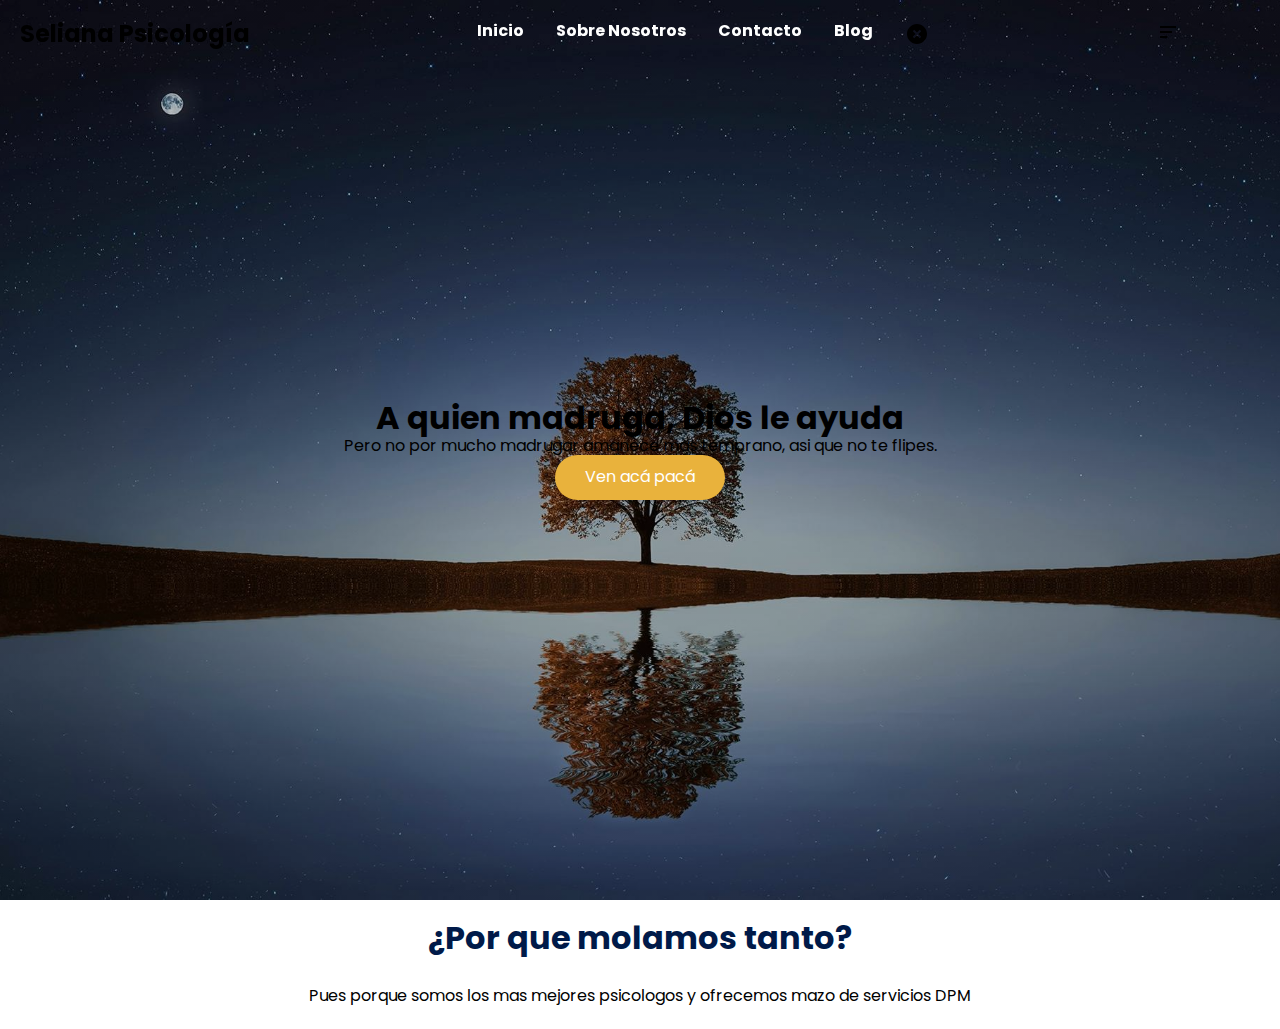
<file: Backups/index - backup.html>
<!DOCTYPE html>
<html lang="es">

<head>
    <meta charset="UTF-8">
    <meta name="viewport" content="width=device-width, initial-scale=1.0">
    <title>Seliana Psico</title>
    <link rel="shortcut icon" href="/images/imagenPequeña.png" type="image/x-icon">
    <link rel="stylesheet" href="/css/normalize.css">
    <link rel="stylesheet" href="/css/estilos.css">

</head>

<body>
    <header class="hero">
        <nav class="nav container">
            <div class="nav__logo">
                <h2 class="nav__title">Seliana Psicología</h2>
            </div>
            <ul class="nav__link nav__link--menu">
                <li class="nav__items">
                    <a href="#" class="nav__links">Inicio</a>
                </li>
                <li class="nav__items">
                    <a href="#" class="nav__links">Sobre Nosotros</a>
                </li>
                <li class="nav__items">
                    <a href="#" class="nav__links">Contacto</a>
                </li>
                <li class="nav__items">
                    <a href="#" class="nav__links">Blog</a>
                </li>

                <img src="/images/xCircle.svg" alt="Simbolo de cerrar representado por una x" class="nav__close">
            </ul>

            <div class="nav__menu">
                <img src="/images/menuAltLeft.svg" alt="Simbolo de menu representado por 3 lineas" class="nav__img">
            </div>

        </nav>
        <section class="hero__container container">
            <h1 class="hero__title">A quien madruga, Dios le ayuda</h1>
            <p class="hero__paragraph">Pero no por mucho madrugar amanece mas temprano, asi que no te flipes.</p>
            <a href="#" class="cta">Ven acá pacá</a>
        </section>
    </header>

    <main>
        <section class="container about">
            <h2 class="subtitle">¿Por que molamos tanto?</h2>
            <p class="about__paragraph">Pues porque somos los mas mejores psicologos y ofrecemos mazo de servicios DPM</p>
        </section>
    </main>
</body>

</html>
</file>
<file: css/estilos.css>
@import url('https://fonts.googleapis.com/css2?family=Poppins:wght@300;400;600;700&display=swap');

:root {
    --padding-container: 100px 0;
    --color-title: #001A49;
}


body {
    font-family: "Poppins", sans-serif;
}

.container {
    width: 90%;
    max-width: 1200px;
    margin: 0 auto;
    overflow: hidden;
    padding: var(--padding-container);
}

/*Header*/
header {
    position: relative;
    /* Para el contexto de posicionamiento */
    display: flex;
    align-items: center;
    justify-content: center;
    text-align: center;
    width: 100%;
    height: 100vh;
    /* Asegura que el header ocupe toda la altura de la pantalla */
    background-image: linear-gradient(180deg, #00000036 0%, #0000004f 100%), url(../images/naturaArbol.jpg);
    background-size: cover;
    background-position: center;
}



.nav {
    position: fixed;
    top: 0;
    left: 0;
    width: 100%;
    display: flex;
    align-items: center;
    justify-content: space-between;
    padding: 25px;
    transition: all 0.5s ease;
    z-index: 10;
}

.nav.active {
    background: #fff;
    padding: 15px;
    z-index: 10;
    box-shadow: 0 2px 5px rgba(0, 0, 0, 0.1);
    /* Ajusta estos valores según sea necesario */

}

.logo {
    z-index: 10;
}

.nav.active .logo,
.nav.active a {
    color: #000;
}

.nav.active .menu-btn {
    color: #000;
}

.nav.active a:hover {
    background: #000;
    color: #fff;
}

.logo {
    font-size: 25px;
    color: #fff;
    font-weight: 100;
}

.menu {
    display: flex;
}

.menu li {
    list-style: none;
    margin: 10px;
}

.menu li a {
    color: #fff;
    text-decoration: none;
    font-weight: bold;
    transition: all 0.5s ease;
}

.menu li a:hover {
    padding: 5px 10px;
    background: #fff;
    color: #000;
    border-radius: 15px;
}

.menu-btn {
    color: white;
    font-size: 20px;
    display: none;
    cursor: pointer;
}

/*Texto del encabezado*/

.header-text {
    display: flex;
    flex-direction: column;
    align-items: center;
    padding: 20px;
    font-size: 18px;
    color: #ffffff;
}

.header__title {
    font-size: 3rem;
    margin-bottom: 20px;
}

.header__paragraph {
    margin-bottom: 70px;
}

.cta {
    display: inline-block;
    background-color: #e9b23c;
    justify-self: center;
    color: #fff;
    text-decoration: none;
    padding: 13px 30px;
    border-radius: 32px;
}

/*About*/
.about {
    text-align: center;
}

.subtitle {
    color: var(--color-title);
    font-size: 2rem;
    margin-bottom: 25px;
}

.about__paragraph {
    line-height: 1.7;
}

.about__main {
    padding-top: 80px;
    display: grid;
    width: 90%;
    margin: 0 auto;
    gap: 1em;
    overflow: hidden;
    grid-template-columns: repeat(auto-fit, minmax(260px, auto));
    /*Adaptabilidad de las columnas automática, si cambias el 260 cambia el ancho de about__icons*/
}

.about__icons {
    display: grid;
    gap: 1em;
    justify-items: center;
    width: 260px;
    overflow: hidden;
    margin: 0 auto;
}

.about__icons a {
    background-color: #3c4de9;
    /*Para cambiar el color del botón aquí*/
}

.about__icon {
    width: 40px;
}



/*Knowledge*/

.knowledge {
    background-color: #e5e5f7;
    opacity: 0.8;
    background: radial-gradient(circle, transparent 20%, #e5e5f7 20%, #e5e5f7 80%, transparent 80%, transparent), radial-gradient(circle, transparent 20%, #e5e5f7 20%, #e5e5f7 80%, transparent 80%, transparent) 25px 25px, linear-gradient(#e6f7fa 2px, transparent 2px) 0 -1px, linear-gradient(90deg, #e6f7fa 2px, #e5e5f7 2px) -1px 0;
    background-size: 50px 50px, 50px 50px, 25px 25px, 25px 25px;
    overflow: hidden;
}

.knowledge__container {
    display: grid;
    grid-template-columns: 1fr 1fr;
    /*Esto reparte el espacio equitativamente*/
    gap: 1em;
    align-items: center;
}

.cta_knowledge {
    background-color: #3c4de9;
    /*Para cambiar el color del botón aquí*/
}

.knowledge__paragraph {
    line-height: 1.7;
    margin-bottom: 15px;
}

.knowledge__subtitle {
    line-height: 1.7;
    margin-bottom: 15px;
}

.knowledge__picture {
    max-width: 500px;
}

.knowledge__img {
    width: 100%;
    display: block;
    border-radius: 35px;
}


/*Contenedor de precios*/

.price {
    text-align: center;
}

.price__table {
    padding-top: 60px;
    display: flex;
    flex-wrap: wrap;
    gap: 2.5em;
    justify-content: space-evenly;
    align-items: center;
}

.price__element {
    background-color: #e5e5f7;
    text-align: center;
    border-radius: 10px;
    width: 330px;
    padding: 40px;
    --color-plan: #696871;
    --color-price: #1D293F;
    --bg-cta: #fff;
    --color-items: #696871;
}

.price__element--best {
    width: 370px;
    padding: 60px 40px;
    background-color: #FF7143;
    --color-plan: rgb(255 255 255 / 75%);
    --color-price: #fff;
    --bg-cta: #9F3919;
    --color-cta: #fff;
    --color-items: #fff;
}

.price__name {
    color: var(--color-plan);
    margin-bottom: 15px;
    font-weight: 300;
}

.price__price {
    font-size: 2.5rem;
    color: var(--color-price);
}

.price__items {
    margin-top: 35px;
    display: grid;
    gap: 1em;
    font-weight: 300;
    font-size: 1.2rem;
    margin-bottom: 50px;
    color: var(--color-items);
}

.price__cta {
    display: block;
    padding: 20px 0;
    border-radius: 10px;
    text-decoration: none;
    background-color: var(--bg-cta);
    font-weight: 600;
    color: var(--color-cta);
    box-shadow: 0 0 1px rgba(0, 0, 0, .5);
}

/*Testimony*/

.testimony {
    background-color: #e5e5f7;
}

.testimony__container {
    display: grid;
    grid-template-columns: 50px 1fr 50px;
    gap: 1em;
    align-items: center;
}

.testimony__body {
    display: grid;
    grid-template-columns: 1fr max-content;
    justify-content: space-between;
    align-items: center;
    gap: 2em;
    grid-column: 2/3;
    grid-row: 1/2;
    opacity: 0;
    pointer-events: none;
}

.testimony__body--show {
    pointer-events: unset;
    opacity: 1;
    transition: opacity 1.5s ease-in-out;
}

.testimony__img {
    width: 250px;
    height: 250px;
    border-radius: 50%;
    object-fit: cover;
    object-position: 50% 30%;
}

.testimony__texts {
    max-width: 700px;
}

.testimony__course {
    background-color: royalblue;
    color: #fff;
    display: inline-block;
    padding: 5px;
}

.testimony__arrow {
    width: 90%;
    cursor: pointer;
}

/*Questions*/
.questions {
    text-align: center;
    background: #F5F5F5;
    padding-top: 50px;
    padding-bottom: 50px;
}


.questions__container {
    display: grid;
    gap: 2em;
    padding-top: 50px;
    padding-bottom: 100px;
}

.questions__padding {
    padding: 0;
    transition: padding .3s;
    border: 1px solid #5454D4;
    border-radius: 6px;
}

.questions__padding--add {
    padding-bottom: 30px;
}

.questions__answer {
    padding: 0 30px 0;
    overflow: hidden;
}

.questions__title {
    text-align: left;
    display: flex;
    font-size: 20px;
    padding: 30px 0 30px;
    cursor: pointer;
    color: var(--color-title);
    justify-content: space-between;
}

.questions__arrow {
    border-radius: 50%;
    background-color: var(--color-title);
    width: 25px;
    height: 25px;
    display: flex;
    justify-content: center;
    align-items: center;
    align-self: flex-end;
    margin-left: 10px;
    transition: transform .3s;
}

.questions__arrow--rotate {
    transform: rotate(180deg);
}

.questions__show {
    text-align: left;
    height: 0;
    transition: height .3s;
}

.questions__img {
    display: block;
}

.questions__copy {
    width: 60%;
    margin: 0 auto;
    margin-bottom: 30px;
}

/*Footer*/

.footer {
    background-color: #1D293F;
    padding: 50px 0;
    position: relative;
    bottom: 0;
    width: 100%;
}

.footer__title {
    font-weight: 300;
    font-size: 2rem;
    margin-bottom: 30px;
}

.footer__title,
.footer__email{
    color: #fff;
}

.footer__container {
    display: flex;
    justify-content: space-between;
    align-items: center;
    border-bottom: 1px solid #fff;
    padding-bottom: 60px;
}


.nav--footer {
    padding-bottom: 20px;
    display: grid;
    gap: 1em;
    grid-auto-flow: row;
    height: 100%;
    position: unset;
    z-index: 0;
}

.nav__link {
    display: flex;
    gap: 2em;
    padding: 0;
    list-style: none;
    justify-content: center;
}

.nav__link--footer {
    display: flex;
    margin: 0;
    margin-right: 20px;
    flex-wrap: wrap;
}

.nav__items {
    list-style: none;
}

.nav__links {
    color: #fff;
    text-decoration: none;
    font-weight: bold;
    transition: all 0.5s ease;
}


.footer__inputs {
    margin-top: 10px;
    display: flex;
    overflow: hidden;
}

.footer__input {
    background-color: #fff;
    height: 50px;
    display: block;
    padding-left: 10px;
    border-radius: 6px;
    font-size: 1rem;
    outline: none;
    border: none;
    margin-right: 16px;
}

.footer__submit {
    margin-left: auto;
    display: inline-block;
    height: 50px;
    padding: 0 20px;
    background-color: #2091F9;
    border: none;
    font-size: 1rem;
    color: #fff;
    border-radius: 6px;
    cursor: pointer;
}

.footer__copy {
    --padding-container: 30px 0;
    text-align: center;
    color: #ffffff;
}

.footer__copyright {
    font-weight: 300;
}

.footer__icons {
    margin-bottom: 10px;
}

.footer__img {
    width: 30px;
}

/*Equipo*/

.header__team {
    position: relative;
    display: flex;
    align-items: center;
    justify-content: center;
    text-align: center;
    width: 100%;
    height: 300px;
    background-image: linear-gradient(180deg, #0000006d 0%, #00000070 100%), url(../images/psicologia_online.jpg);
    background-size: cover;
}

.team__title {
    display: flex;
    flex-direction: column;
    align-items: center;
    padding: 20px;
}

.team__text {
    display: flex;
    flex-direction: column;
    align-items: center;
    font-size: 18px;
}

/* Tarjetas de equipo */
.container {
    padding: 20px;
}

.card {
    background-color: rgb(255, 255, 255);
    margin: 20px 0;
    padding: 20px;
    box-shadow: 0 4px 8px rgba(0, 0, 0, 0.1);
    display: flex;
    flex-direction: row;
    align-items: center;
    opacity: 0;
    transform: translateY(20px);
    transition: opacity 0.9s ease-out, transform 0.9s ease-out, height 0.6s ease, margin 0.6s ease;
    /* Suaviza el cambio en la altura y el margen */
    overflow: hidden;
    flex-wrap: wrap;
    /* Asegura que el contenido pueda envolverse */
}

.card img {
    border-radius: 50%;
    width: 150px;
    height: 150px;
    object-fit: cover;
}

.card-content {
    margin-left: 20px;
}

.card-content-reverse {
    margin-right: 20px;
    margin-left: 0;
}

.card h2 {
    margin: 10px 0 5px;
}

.card p {
    margin: 5px 0;
}

.card a {
    color: #007BFF;
    text-decoration: none;
}

.card a:hover {
    text-decoration: underline;
}

.card.show {
    opacity: 1;
    transform: translateY(0);
}

.card:nth-child(even) {
    flex-direction: row-reverse;
}

/* Estilos para la expansión */
.card-description {
    max-height: 0;
    /* La descripción está oculta por defecto */
    overflow: hidden;
    transition: max-height 0.4s ease, padding 0.3s ease;
    padding: 0 20px;
    /* Espaciado interno cuando esté expandido */
    width: 100%;
    /* Asegura que la descripción ocupe el 100% del ancho de la tarjeta */
}

.card.expanded .card-description {
    max-height: 200px;
    /* Cambia este valor según la cantidad de texto */
    padding-top: 15px;
    /* Añadir espacio superior al expandirse */
    transition: max-height 0.8s ease-in-out;
}

.card.expanded {
    flex-direction: column;
    /* Cambia la estructura a columna para que el contenido se expanda en vertical */
    height: auto;
    /* Permite que la tarjeta se ajuste a su nuevo contenido */
    background-color: #f5f5f5;
    transition: flex-direction 0s, height 0.6s ease, margin 0.6s ease;
    /* Elimina el cambio abrupto del flex-direction */
}

.expand-btn {
    display: inline-block;
    margin-top: 10px;
    padding: 8px 16px;
    background-color: #007bff31;
    color: white;
    text-decoration: none;
    border-radius: 4px;
    transition: background-color 0.3s ease, opacity 0.3s ease;
}

.expand-btn:hover {
    background-color: #2b9ed3b2;
}

.card.expanded .expand-btn {
    display: none; /* Oculta el botón de expansión cuando la tarjeta está expandida */
}

.close-btn {
    display: none; /* Inicialmente oculto */
    margin-top: 10px;
    padding: 8px 16px;
    background-color: #007bff31;
    color: white;
    text-decoration: none;
    border-radius: 4px;
    transition: background-color 0.3s ease;
}

.close-btn:hover {
    background-color: #2b9ed3b2;
}

.card.expanded .close-btn {
    display: inline-block; /* Muestra el botón de cerrar cuando la tarjeta está expandida */
}



/* Para asegurar que las imágenes se centren y mantener apariencia */
.card img {
    border-radius: 50%;
    width: 150px;
    height: 150px;
    object-fit: cover;
}

.card.expanded .card-content {
    margin-left: 0;
    margin-right: 0;
    text-align: center;
    transition: margin 0.6s ease;
    /* Suaviza los márgenes durante la expansión */
}


/*Calendario*/

.header__calendar {
    position: relative;
    /* Para el contexto de posicionamiento */
    display: flex;
    align-items: center;
    justify-content: center;
    text-align: center;
    width: 100%;
    height: 300px;
    background-image: linear-gradient(180deg, #0000006d 0%, #00000070 100%), url(../images/terapia2.jpg);
    ;
}

.header__calendar__text {
    display: flex;
    flex-direction: column;
    align-items: center;
    padding: 20px;
    font-size: 2rem;
    color: #ffffff;
}

.calendar__container {
    width: 100%;
    height: 110vh;
    padding: 0;
    box-sizing: border-box;
    overflow: hidden;
}

.calendar__container iframe {
    width: 100%;
    height: 100%;
    border: 0;
}

/*Media*/

@media screen and (max-width:1024px) {

    /*Header*/
    .menu-btn {
        display: block;
    }

    .menu {
        position: absolute;
        top: 0;
        left: 0;
        width: 300px;
        height: 100vh;
        background: linear-gradient(#470cd2, #e2a92d);
        opacity: 95%;
        display: flex;
        flex-direction: column;
        align-items: center;
        justify-content: center;
        transition: all 0.5s ease;
        transform: translatex(-100%);
    }

    .menu li {
        margin: 15px 0;
    }

    .menu.active {
        transform: translatex(0);

    }

    .header__title {
        font-size: 2.5rem;
    }

    /*Main*/

    .about__main {
        gap: 2em;
    }

    .about__icons:last-of-type {
        grid-column: 1/-1;
    }

    .knowledge__container {
        grid-template-columns: 1fr;
        grid-template-rows: max-content 1fr;
        gap: 3em;
        text-align: center;
    }

    .knowledge__picture {
        justify-self: center;
    }

    .testimony__body {
        grid-template-columns: 1fr;
        grid-template-rows: max-content max-content;
        gap: 3em;
        justify-items: center;
    }

    .testimony__img {
        width: 200px;
        height: 200px;
    }

    .questions__copy {
        width: 100%;
    }


}

@media (max-width: 800px) {

    /*footer*/

    .footer__container {
        flex-wrap: wrap;
    }

    .nav--footer {
        width: 100%;
        justify-items: center;
    }

    .nav__link--footer {
        width: 100%;
        justify-content: space-evenly;
        margin: 0;
    }

    .footer__form {
        width: 100%;
        justify-content: space-evenly;
    }

    .footer__input {
        flex: 1;
    }
}

@media (max-width:600px) {
    .header__title {
        font-size: 2rem;
    }

    .header__paragraph {
        font-size: 1rem;
    }

    .subtitle {
        font-size: 1.8rem;
    }

    .price__element {
        width: 90%;
    }

    .price__element--best {
        width: 90%;
    }

    .price__price {
        font-size: 2rem;
    }

    .testimony {
        --padding-container: 30px 0;
    }

    .testimony__container {
        grid-template-columns: 28px 1fr 28px;
        gap: .9em;
    }

    .testimony__arrow {
        width: 100%;
    }

    .testimony__course {
        margin-top: 15px;
    }

    .questions__title {
        font-size: 1rem;
    }

    .nav--footer {
        padding-bottom: 60px;
    }

    .nav__link--footer {
        justify-content: space-between;
    }

    .footer__title {
        justify-self: start;
        margin-bottom: 15px;
    }

    .footer__inputs {
        flex-wrap: wrap;
    }

    .footer__input {
        flex-basis: 100%;
        margin: 0;
        margin-bottom: 16px;
    }

    .footer__submit {
        margin-right: auto;
        margin-left: 0;
    }
}

/*Media del apartado Equipo*/
@media (min-width: 1200px) {
    .card {
        max-width: 80%;
        margin: 20px auto;
    }

    .card img {
        width: 200px;
        height: 200px;
    }
}

@media (min-width: 768px) {
    .card {
        flex-direction: row;
        justify-content: center;
        align-items: center;
    }

    .card-content,
    .card-content-reverse {
        margin: 0 20px;
        text-align: left;
    }

    .card.expanded {
        flex-direction: column;
        /* En pantallas grandes, se asegura que al expandirse, la tarjeta cambie a columna */
    }
}

@media (max-width: 768px) {
    .card {
        flex-direction: column;
    }

    .card:nth-child(even) {
        flex-direction: column;
    }

    .card-content-reverse {
        margin-left: 20px;
        justify-content: center;
    }
}
</file>
